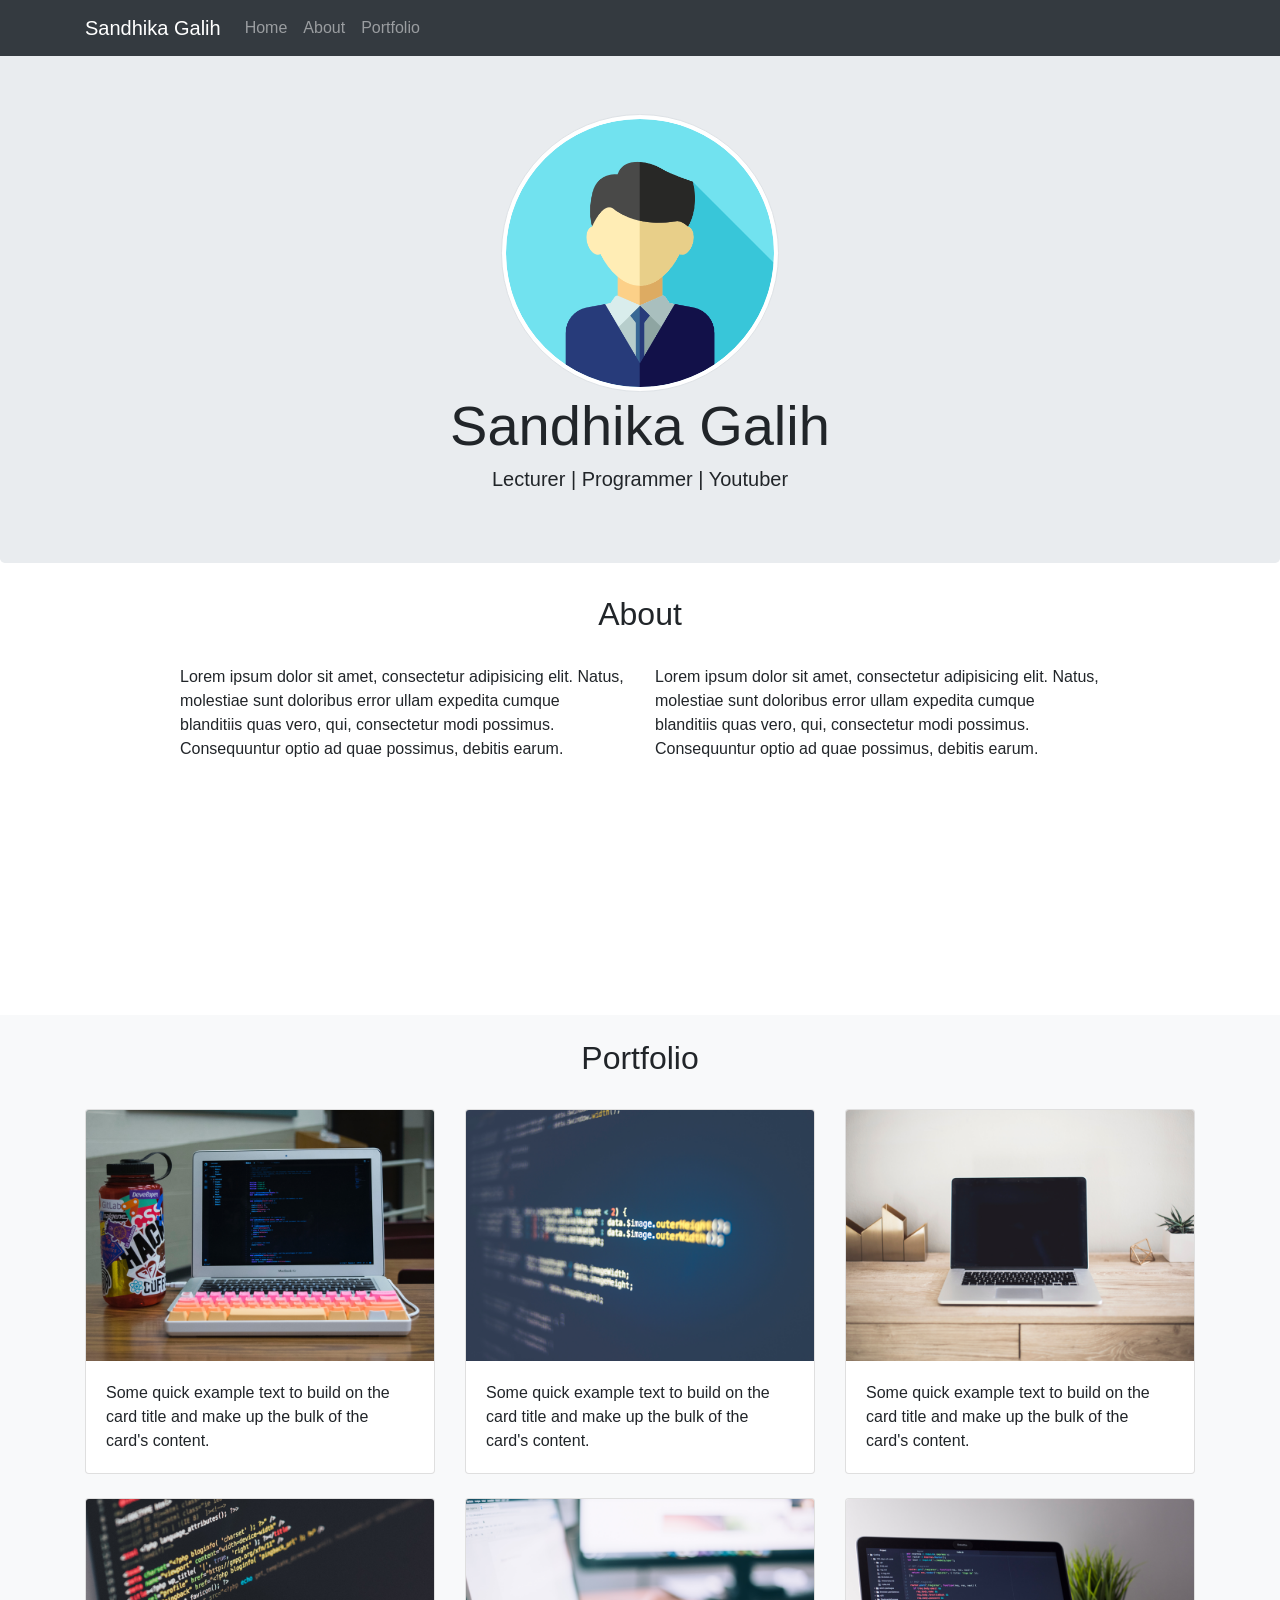
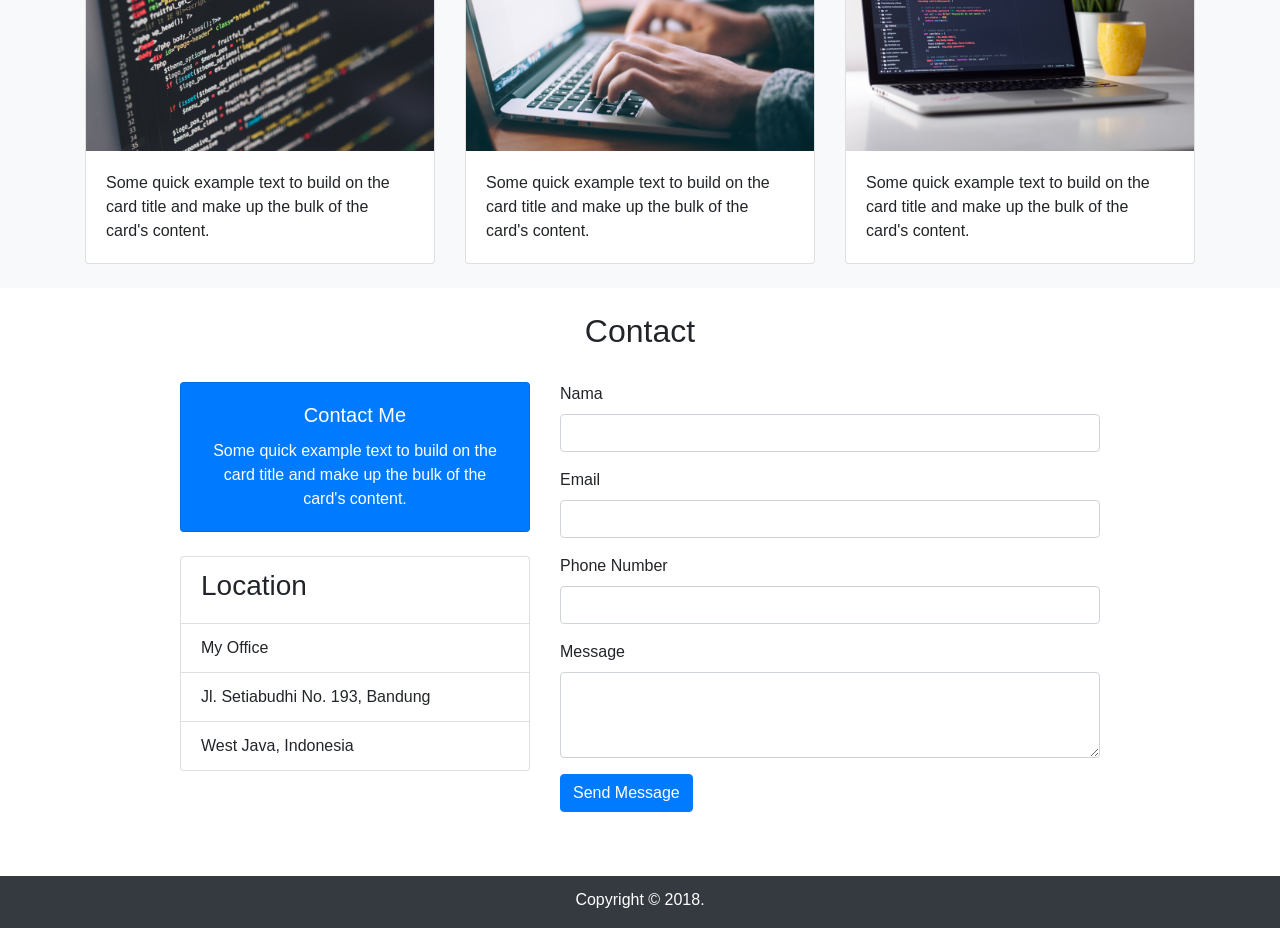
<file: wpu-portfolio/index.html>
<!doctype html>
<html lang="en">
  <head>
    <!-- Required meta tags -->
    <meta charset="utf-8">
    <meta name="viewport" content="width=device-width, initial-scale=1, shrink-to-fit=no">

    <!-- Bootstrap CSS -->
    <link rel="stylesheet" href="https://stackpath.bootstrapcdn.com/bootstrap/4.1.0/css/bootstrap.min.css" integrity="sha384-9gVQ4dYFwwWSjIDZnLEWnxCjeSWFphJiwGPXr1jddIhOegiu1FwO5qRGvFXOdJZ4" crossorigin="anonymous">

    <!-- My CSS -->
    <link rel="stylesheet" href="css/style.css">

    <title>My Portfolio</title>
  </head>
  <body>

    <nav class="navbar navbar-expand-lg navbar-dark bg-dark fixed-top">
      <div class="container">
        <a class="navbar-brand" href="#home">Sandhika Galih</a>
        <button class="navbar-toggler" type="button" data-toggle="collapse" data-target="#navbarNavDropdown" aria-controls="navbarNavDropdown" aria-expanded="false" aria-label="Toggle navigation">
          <span class="navbar-toggler-icon"></span>
        </button>
        <div class="collapse navbar-collapse" id="navbarNavDropdown">
          <ul class="navbar-nav">
            <li class="nav-item">
              <a class="nav-link" href="#home">Home</a>
            </li>
            <li class="nav-item">
              <a class="nav-link" href="#about">About</a>
            </li>
            <li class="nav-item">
              <a class="nav-link" href="#portfolio">Portfolio</a>
            </li>
          </ul>
        </div>
      </div>
    </nav>


    <div class="jumbotron" id="home">
      <div class="container">
        <div class="text-center">
          <img src="img/profile1.png" class="rounded-circle img-thumbnail">
          <h1 class="display-4">Sandhika Galih</h1>
          <h3 class="lead">Lecturer | Programmer | Youtuber</h3>
        </div>
      </div>
    </div>


    <!-- About -->
    <section class="about" id="about">
      <div class="container">
        <div class="row mb-4">
          <div class="col text-center">
            <h2>About</h2>
          </div>
        </div>
        <div class="row justify-content-center">
          <div class="col-md-5">
            <p>Lorem ipsum dolor sit amet, consectetur adipisicing elit. Natus, molestiae sunt doloribus error ullam expedita cumque blanditiis quas vero, qui, consectetur modi possimus. Consequuntur optio ad quae possimus, debitis earum.</p>
          </div>
          <div class="col-md-5">
            <p>Lorem ipsum dolor sit amet, consectetur adipisicing elit. Natus, molestiae sunt doloribus error ullam expedita cumque blanditiis quas vero, qui, consectetur modi possimus. Consequuntur optio ad quae possimus, debitis earum.</p>
          </div>
        </div>
      </div>
    </section>


    <!-- Portfolio -->
    <section class="portfolio bg-light" id="portfolio">
      <div class="container">
        <div class="row pt-4 mb-4">
          <div class="col text-center">
            <h2>Portfolio</h2>
          </div>
        </div>
        <div class="row">
          <div class="col-md mb-4">
            <div class="card">
              <img class="card-img-top" src="img/thumbs/1.png" alt="Card image cap">
              <div class="card-body">
                <p class="card-text">Some quick example text to build on the card title and make up the bulk of the card's content.</p>
              </div>
            </div>
          </div>

          <div class="col-md mb-4">
            <div class="card">
              <img class="card-img-top" src="img/thumbs/2.png" alt="Card image cap">
              <div class="card-body">
                <p class="card-text">Some quick example text to build on the card title and make up the bulk of the card's content.</p>
              </div>
            </div>
          </div>

          <div class="col-md mb-4">
            <div class="card">
              <img class="card-img-top" src="img/thumbs/3.png" alt="Card image cap">
              <div class="card-body">
                <p class="card-text">Some quick example text to build on the card title and make up the bulk of the card's content.</p>
              </div>
            </div>
          </div>   
        </div>

        <div class="row">
          <div class="col-md mb-4">
            <div class="card">
              <img class="card-img-top" src="img/thumbs/4.png" alt="Card image cap">
              <div class="card-body">
                <p class="card-text">Some quick example text to build on the card title and make up the bulk of the card's content.</p>
              </div>
            </div>
          </div> 
          <div class="col-md mb-4">
            <div class="card">
              <img class="card-img-top" src="img/thumbs/5.png" alt="Card image cap">
              <div class="card-body">
                <p class="card-text">Some quick example text to build on the card title and make up the bulk of the card's content.
                </p>
              </div>
            </div>
          </div>

          <div class="col-md mb-4">
            <div class="card">
              <img class="card-img-top" src="img/thumbs/6.png" alt="Card image cap">
              <div class="card-body">
                <p class="card-text">Some quick example text to build on the card title and make up the bulk of the card's content.</p>
              </div>
            </div>
          </div>
        </div>
      </div>
    </section>


    <!-- Contact -->
    <section class="contact" id="contact">
      <div class="container">
        <div class="row pt-4 mb-4">
          <div class="col text-center">
            <h2>Contact</h2>
          </div>
        </div>

        <div class="row justify-content-center">
          <div class="col-lg-4">
            <div class="card bg-primary text-white mb-4 text-center">
              <div class="card-body">
                <h5 class="card-title">Contact Me</h5>
                <p class="card-text">Some quick example text to build on the card title and make up the bulk of the card's content.</p>
              </div>
            </div>
            
            <ul class="list-group mb-4">
              <li class="list-group-item"><h3>Location</h3></li>
              <li class="list-group-item">My Office</li>
              <li class="list-group-item">Jl. Setiabudhi No. 193, Bandung</li>
              <li class="list-group-item">West Java, Indonesia</li>
            </ul>
          </div>

          <div class="col-lg-6">
            
            <form>
              <div class="form-group">
                <label for="nama">Nama</label>
                <input type="text" class="form-control" id="nama">
              </div>
              <div class="form-group">
                <label for="email">Email</label>
                <input type="text" class="form-control" id="email">
              </div>
              <div class="form-group">
                <label for="phone">Phone Number</label>
                <input type="text" class="form-control" id="phone">
              </div>
              <div class="form-group">
                <label for="message">Message</label>
                <textarea class="form-control" id="message" rows="3"></textarea>
              </div>
              <div class="form-group">
                <button type="button" class="btn btn-primary">Send Message</button>
              </div>
            </form>

          </div>
        </div>
      </div>
    </section>


    <!-- footer -->
    <footer class="bg-dark text-white mt-5">
      <div class="container">
        <div class="row">
          <div class="col text-center">
            <p>Copyright &copy; 2018.</p>
          </div>
        </div>
      </div>
    </footer>







    <!-- Optional JavaScript -->
    <!-- jQuery first, then Popper.js, then Bootstrap JS -->
    <script src="https://code.jquery.com/jquery-3.3.1.slim.min.js" integrity="sha384-q8i/X+965DzO0rT7abK41JStQIAqVgRVzpbzo5smXKp4YfRvH+8abtTE1Pi6jizo" crossorigin="anonymous"></script>
    <script src="https://cdnjs.cloudflare.com/ajax/libs/popper.js/1.14.0/umd/popper.min.js" integrity="sha384-cs/chFZiN24E4KMATLdqdvsezGxaGsi4hLGOzlXwp5UZB1LY//20VyM2taTB4QvJ" crossorigin="anonymous"></script>
    <script src="https://stackpath.bootstrapcdn.com/bootstrap/4.1.0/js/bootstrap.min.js" integrity="sha384-uefMccjFJAIv6A+rW+L4AHf99KvxDjWSu1z9VI8SKNVmz4sk7buKt/6v9KI65qnm" crossorigin="anonymous"></script>
  </body>
</html>
</file>
<file: wpu-portfolio/css/style.css>
body {
    margin-top: 50px;
}

.jumbotron img {
    width: 25%;
}

section {
    min-height: 420px;
}

footer {
    min-height: 50px;
    padding-top:12px;
}
.ig-thumbnail{
    width: 100px;
    height: 100px;
    float: left;
    overflow: hidden;
}

.ig-thumbnail img {
    width: 100px;
}
</file>
